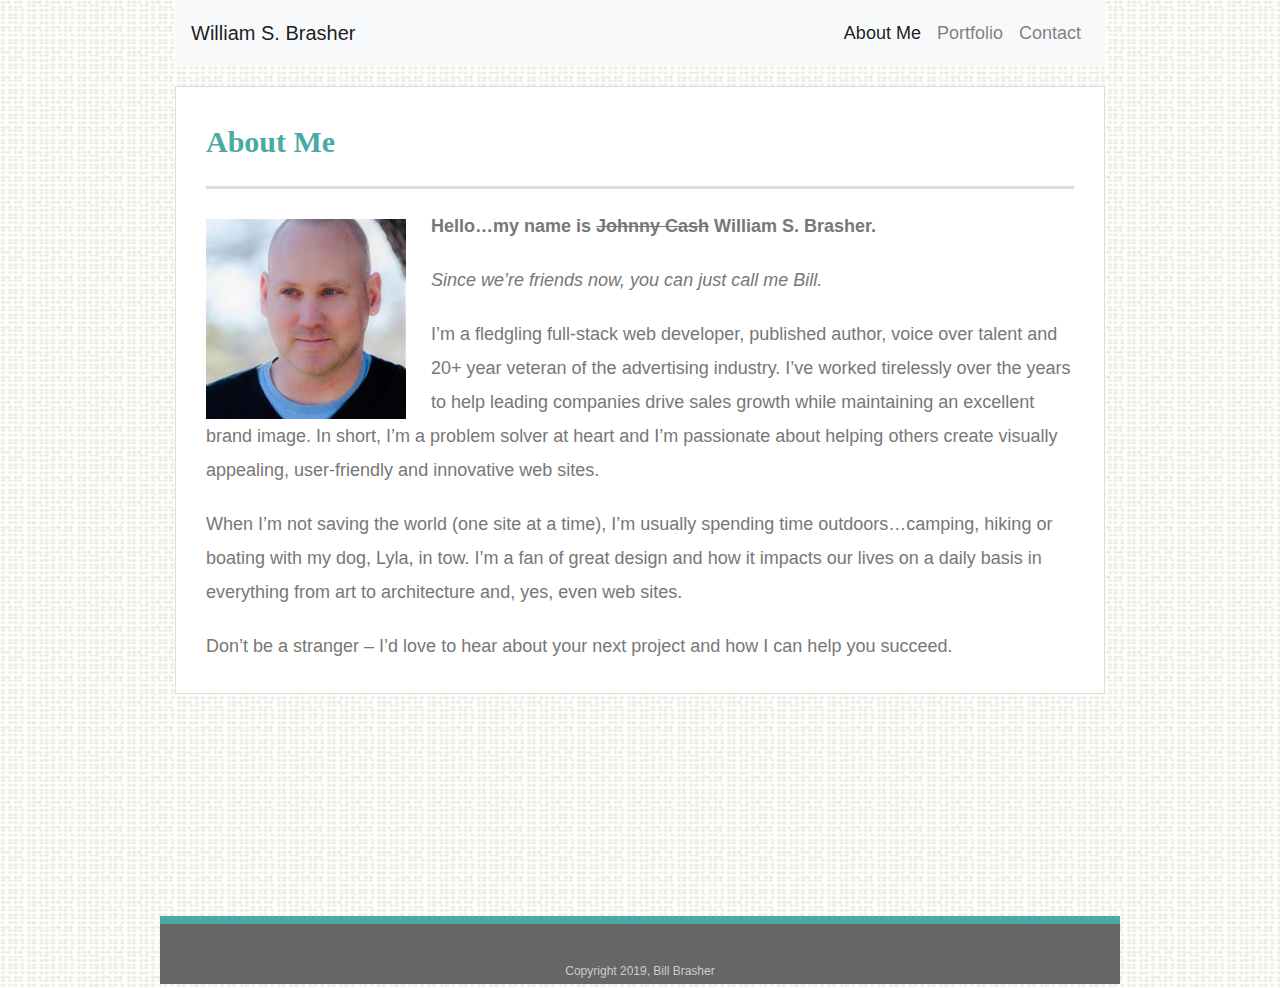
<file: index.html>
<!DOCTYPE html>
<html lang="en">
<head>
    <meta charset="UTF-8">
    <meta name="viewport" content="width=device-width, initial-scale=1.0">
    <meta http-equiv="X-UA-Compatible" content="ie=edge">
    <title>William S. Brasher</title>
    <link rel="stylesheet" href="https://stackpath.bootstrapcdn.com/bootstrap/4.3.1/css/bootstrap.min.css" integrity="sha384-ggOyR0iXCbMQv3Xipma34MD+dH/1fQ784/j6cY/iJTQUOhcWr7x9JvoRxT2MZw1T" crossorigin="anonymous">
    <link rel="stylesheet" href="style.css">
</head>
<body>
    <div class="container">
        <header>
            <nav class="navbar navbar-expand-lg navbar-light bg-light">
                <a class="navbar-brand" href="#">William S. Brasher</a>
                <button class="navbar-toggler" type="button" data-toggle="collapse" data-target="#navbarNav" aria-controls="navbarNav" aria-expanded="false" aria-label="Toggle navigation">
                  <span class="navbar-toggler-icon"></span>
                </button>
                <div class="collapse navbar-collapse" id="navbarNav">
                  <ul class="navbar-nav ml-auto">
                    <li class="nav-item active">
                      <a class="nav-link" href="index.html">About Me <span class="sr-only">(current)</span></a>
                    </li>
                    <li class="nav-item">
                      <a class="nav-link" href="portfolio.html">Portfolio</a>
                    </li>
                    <li class="nav-item">
                      <a class="nav-link" href="contact.html">Contact</a>
                    </li>
                  </ul>
                </div>
              </nav>
        </header>

        <div class="row">
          <div id="main-container" class="container">
              
                <section class="main-section">
                        <h1>About Me</h1>

                        <img src="Assets/Images/Biopic.jpg" class="mypic" alt="William S. Brasher">
                        <p id="para"><strong>Hello…my name is <s>Johnny Cash</s> William S. Brasher.</strong></p>
                        <p id="para"><i>Since we’re friends now, you can just call me Bill.</i></p>
                        <p id="para">I’m a fledgling full-stack web developer, published author, voice over talent and 20+ year veteran of the advertising industry. I’ve worked tirelessly over the years to help leading companies drive sales growth while maintaining an excellent brand image. In short, I’m a problem solver at heart and I’m passionate about helping others create visually appealing, user-friendly and innovative web sites.</p>
                        <p id="para">When I’m not saving the world (one site at a time), I’m usually spending time outdoors…camping, hiking or boating with my dog, Lyla, in tow. I’m a fan of great design and how it impacts our lives on a daily basis in everything from art to architecture and, yes, even web sites.</p>
                        <p id="para">Don’t be a stranger – I’d love to hear about your next project and how I can help you succeed.</p>
                  
                </section>
          </div>
        </div>

        <div class="row">
          <div id="footer">Copyright 2019, Bill Brasher</div>

        </div>
    </div>



    <script src="https://stackpath.bootstrapcdn.com/bootstrap/4.3.1/js/bootstrap.min.js" integrity="sha384-JjSmVgyd0p3pXB1rRibZUAYoIIy6OrQ6VrjIEaFf/nJGzIxFDsf4x0xIM+B07jRM" crossorigin="anonymous"></script>
</body>
</html>
</file>
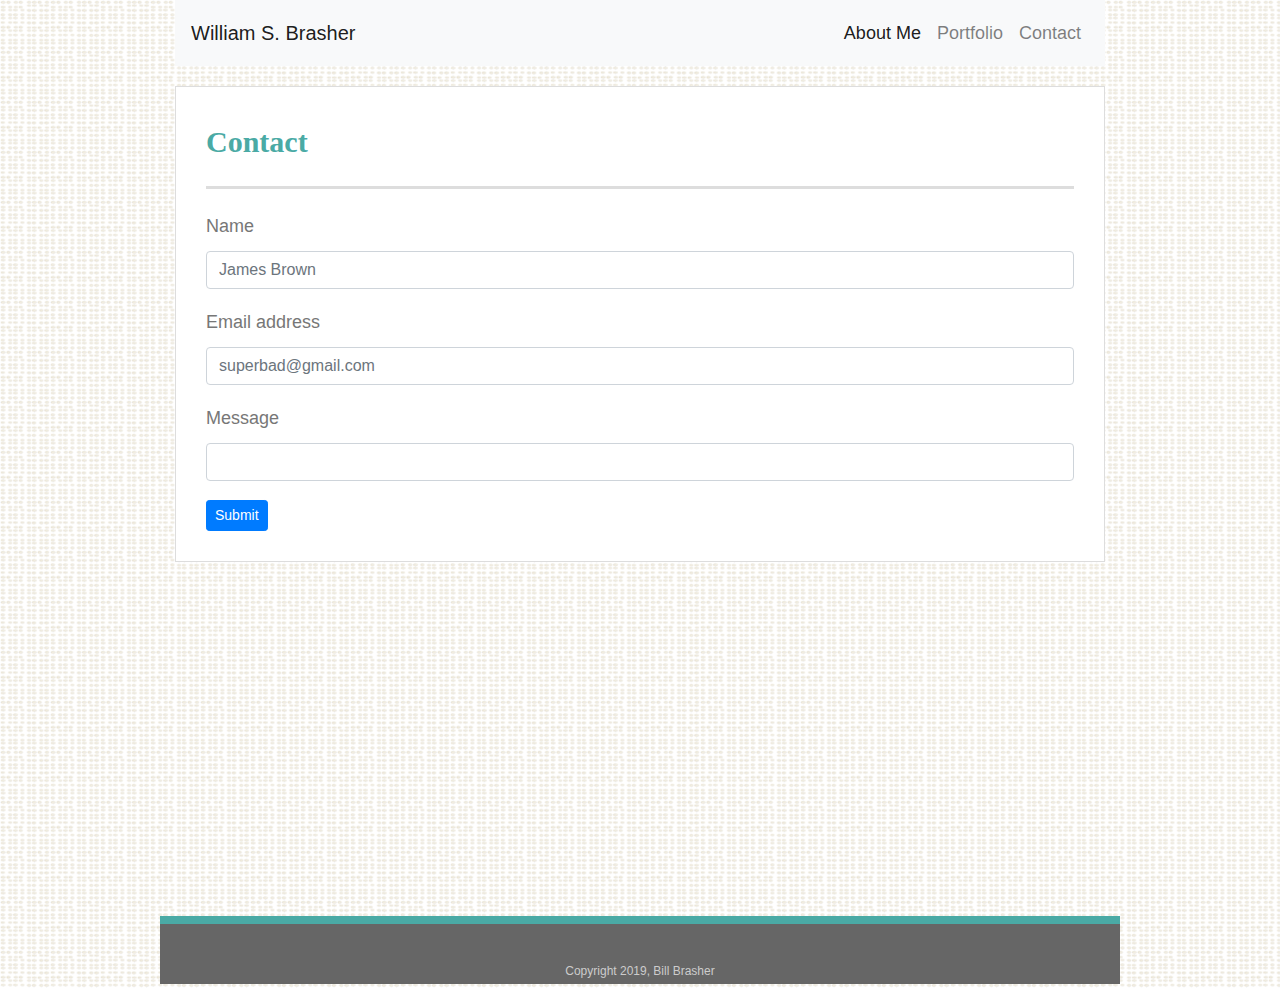
<file: contact.html>
<!DOCTYPE html>
<html lang="en">
<head>
    <meta charset="UTF-8">
    <meta name="viewport" content="width=device-width, initial-scale=1.0">
    <meta http-equiv="X-UA-Compatible" content="ie=edge">
    <title>William S. Brasher</title>
    <link rel="stylesheet" href="https://stackpath.bootstrapcdn.com/bootstrap/4.3.1/css/bootstrap.min.css" integrity="sha384-ggOyR0iXCbMQv3Xipma34MD+dH/1fQ784/j6cY/iJTQUOhcWr7x9JvoRxT2MZw1T" crossorigin="anonymous">
    <link rel="stylesheet" href="style.css">
</head>
<body>
    <div class="container">
        <header>
            <nav class="navbar navbar-expand-lg navbar-light bg-light">
                <a class="navbar-brand" href="#">William S. Brasher</a>
                <button class="navbar-toggler" type="button" data-toggle="collapse" data-target="#navbarNav" aria-controls="navbarNav" aria-expanded="false" aria-label="Toggle navigation">
                  <span class="navbar-toggler-icon"></span>
                </button>
                <div class="collapse navbar-collapse" id="navbarNav">
                  <ul class="navbar-nav ml-auto">
                    <li class="nav-item active">
                      <a class="nav-link" href="index.html">About Me <span class="sr-only">(current)</span></a>
                    </li>
                    <li class="nav-item">
                      <a class="nav-link" href="portfolio.html">Portfolio</a>
                    </li>
                    <li class="nav-item">
                      <a class="nav-link" href="contact.html">Contact</a>
                    </li>
                  </ul>
                </div>
              </nav>
        </header>
        <div class="row">
          <div id="main-container" class="container">
              <section class="main-section">
                      <h1>Contact</h1>
                            <form>
                                    <div class="form-group">
                                        <label for="exampleInputName1">Name</label>
                                        <input type="password" class="form-control" id="exampleInputName1" placeholder="James Brown">
                                    </div>
                                    <div class="form-group">
                                        <label for="exampleInputEmail1">Email address</label>
                                        <input type="email" class="form-control" id="exampleInputEmail1" aria-describedby="emailHelp" placeholder="superbad@gmail.com">
                                    </div>

                                    <div class="form-group">
                                            <label for="exampleInputMessage1">Message</label>
                                            <input type="message" class="form-control" id="exampleInputMessage1" placeholder="">
                                        </div>
                                    <button type="submit" class="btn btn-primary btn-sm">Submit</button>
                            </form>
              </section>
            </div>
          </div>
              <div class="row">
                  <div id="footer">Copyright 2019, Bill Brasher</div>
              </div>
        </div>

    <script src="https://stackpath.bootstrapcdn.com/bootstrap/4.3.1/js/bootstrap.min.js" integrity="sha384-JjSmVgyd0p3pXB1rRibZUAYoIIy6OrQ6VrjIEaFf/nJGzIxFDsf4x0xIM+B07jRM" crossorigin="anonymous"></script>
</body>
</html>
</file>
<file: style.css>
body {
    font-family: Arial, "Helvetica Neue", Helvetica, sans-serif;
    font-size: 18px;
    line-height: 34px;
    color: #777777;
    background: url("Assets/Images/dynamic-style.png");
  }
  
  * {
    box-sizing: border-box;
  }
  
  /* general */
  
  .container {
    width: 100%;
    max-width: 960px;
    margin: 0 auto;
    clear: both;
  }
  
  h1,
  h2,
  h3,
  p {
    margin-bottom: 20px;
  }
  
  p:last-child {
    margin-bottom: 0;
  }
  
  h1,
  h2,
  h3 {
    font-family: Georgia, Times, "Times New Roman", serif;
    font-weight: 700;
    color: #4aaaa5;
  }
  
  h1 {
    padding-bottom: 20px;
    font-size: 30px;
    line-height: 49px;
    border-bottom: 3px solid #dddddd;
  }
  
  h2,
  h3 {
    font-size: 22px;
  }
  
  
  
  /* footer */
  
  #footer {
    padding: 30px 0;
    clear: both;
    width: 100%;
    font-size: 12px;
    color: #ffffff;
    color: #cccccc;
    text-align: center;
    background: #666666;
    border-top: 8px solid #4aaaa5;
    height: 50px;
    margin-top: 20px;
  }
  
  h3, h2 {
    padding-bottom: 20px;
    margin-bottom: 15px;
    line-height: 22px;
    border-bottom: 2px solid #eeeeee;
  }
  
  /* main */
  
  #main-container {
    padding-top: 20px;
    min-height: calc(100vh - 70px);
  }
  
  .main-section {
    float: left;
    width: 100%;
    max-width: 960px;
    padding: 30px;
    margin: 0 0 40px;
    background: #ffffff;
    border: 1px solid #dddddd;
  }
  
  /* portfolio page */
  
  .work {
    position: relative;
    float: left;
    width: 274px;
    margin: 20px 0 25px;
    overflow: auto;
  }
  
  .work:nth-child(even) {
    margin-right: 40px;
  }
  
  .work img {
    width: 100%;
    border: 0 none;
    opacity: 0.8;
  } 
  
  .work h3 {
    position: absolute;
    bottom: 20px;
    width: 100%;
    padding: 15px;
    margin-bottom: 0;
    font-weight: 300;
    line-height: 30px;
    color: #ffffff;
    text-align: center;
    background: #4aaaa5;
    border-bottom: 0;
  }
  
  .mypic {
    float: left;
    width: 200px;
    height: auto;
    margin-top: 10px;
    margin-right: 25px;
  }
</file>
